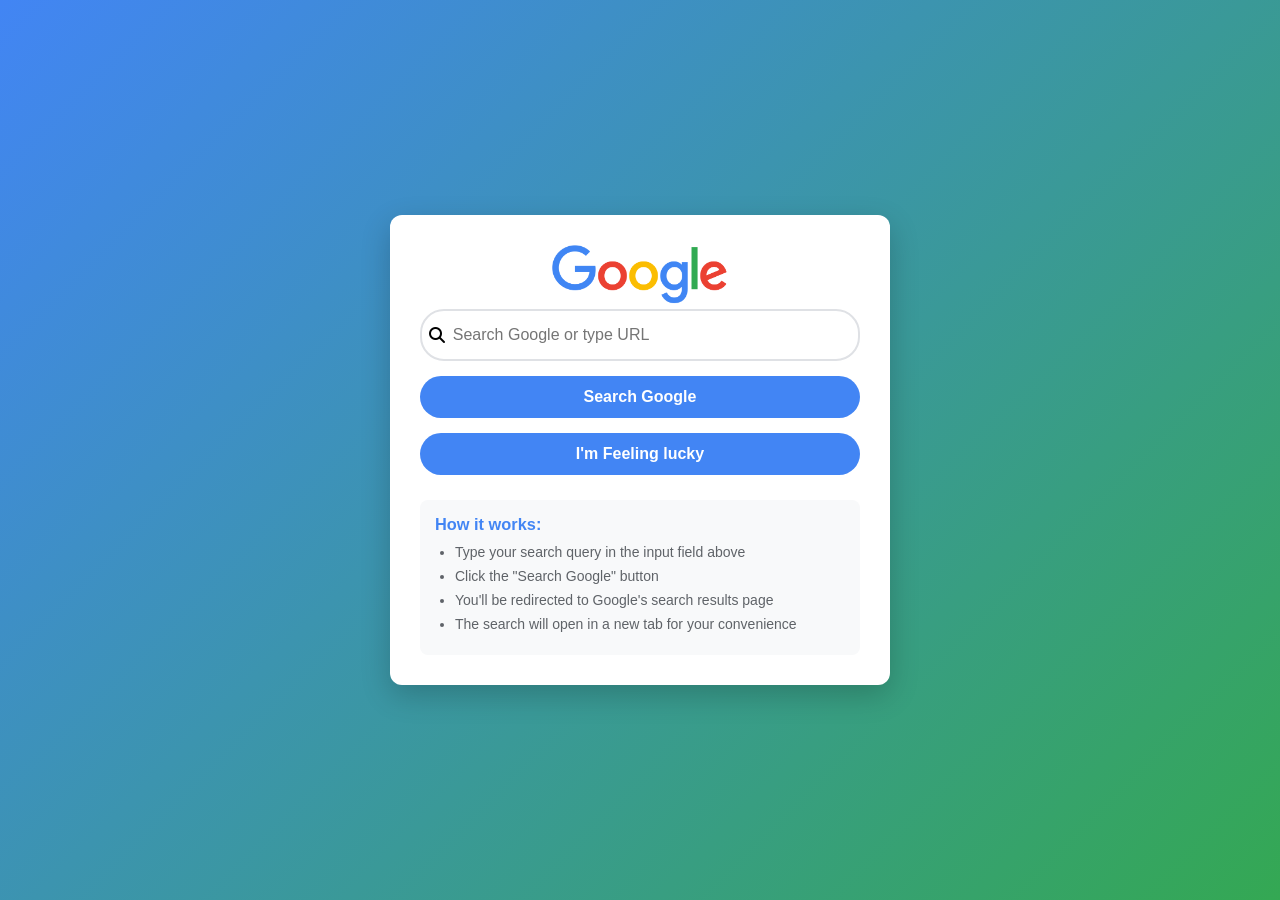
<file: index.html>
<!DOCTYPE html>
<html lang="en">
<head>
    <meta charset="UTF-8">
    <meta name="viewport" content="width=device-width, initial-scale=1.0">
    <link rel="stylesheet" href="style.css">    
    <link rel="stylesheet" href="https://cdnjs.cloudflare.com/ajax/libs/font-awesome/6.4.0/css/all.min.css">
    <title>Google Search Redirect</title>
</head>
<body>
    <div class="search-container">
        <div class="logo">
            <img src="images/Google_2015_logo.svg.png" alt="">
        </div>
        
        <form class="search-box" action="https://www.google.com/search" method="GET" target="_blank">
            <i class="fas fa-search"></i>
            <input type="text" name="q" placeholder="Search Google or type URL" required>
            <button type="submit">Search Google</button>
            <button type="submit" name="btnI" value="1" class="btn lucky-btn">I'm Feeling lucky</button>
        </form>
        
        <div class="instructions">
            <h3>How it works:</h3>
            <ul>
                <li>Type your search query in the input field above</li>
                <li>Click the "Search Google" button</li>
                <li>You'll be redirected to Google's search results page</li>
                <li>The search will open in a new tab for your convenience</li>
            </ul>
        </div>
    </div>
</body>
</html>
</file>
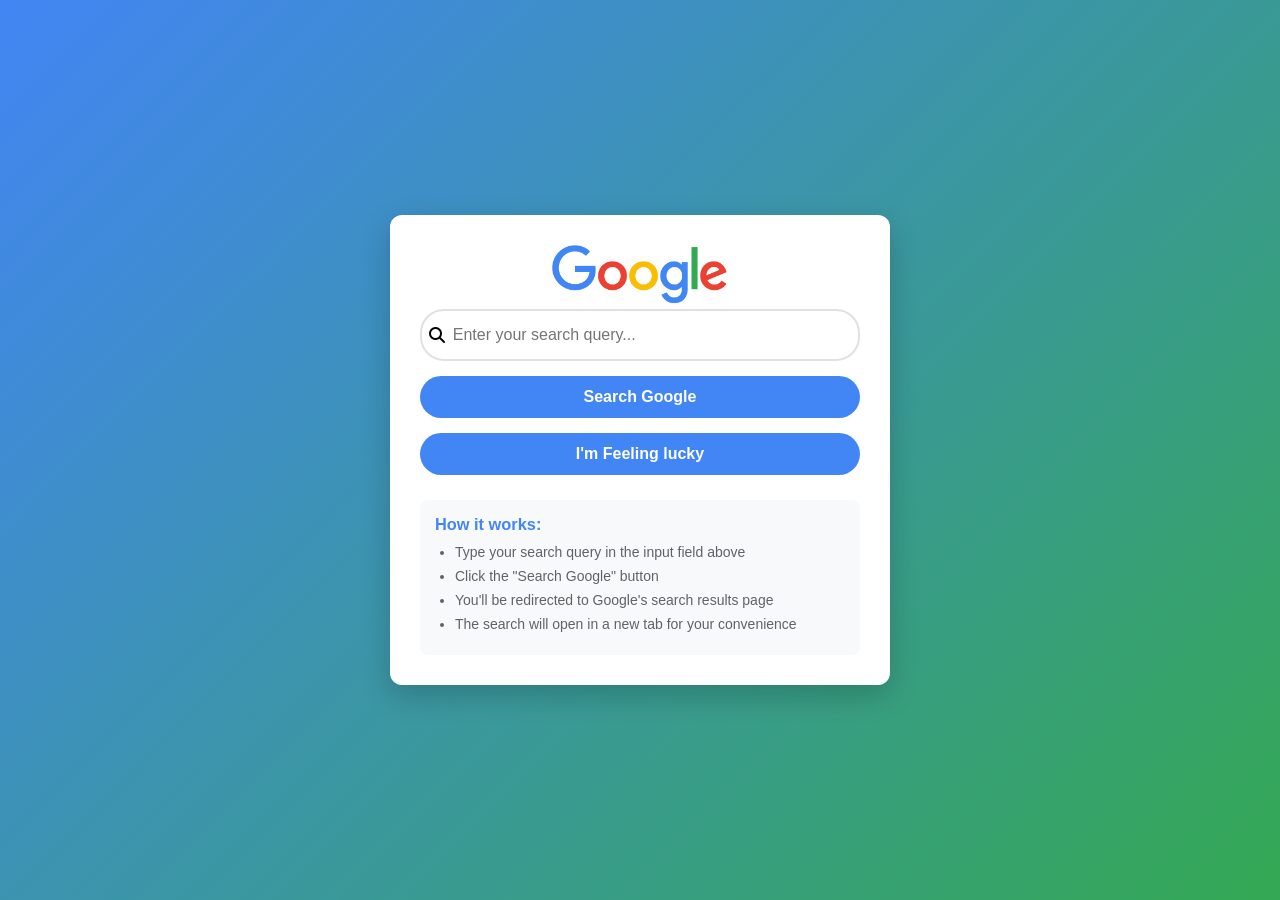
<file: search.html>
<!DOCTYPE html>
<html lang="en">
<head>
    <meta charset="UTF-8">
    <meta name="viewport" content="width=device-width, initial-scale=1.0">
    <link rel="stylesheet" href="style.css">    
    <link rel="stylesheet" href="https://cdnjs.cloudflare.com/ajax/libs/font-awesome/6.4.0/css/all.min.css">
    <title>Google Search Redirect</title>
</head>
<body>
    <div class="search-container">
        <div class="logo">
            <img src="images/Google_2015_logo.svg.png" alt="">
        </div>
        
        <form class="search-box" action="https://www.google.com/search" method="GET" target="_blank">
            <i class="fas fa-search"></i>
            <input type="text" name="q" placeholder="Enter your search query..." required>
            <button type="submit">Search Google</button>
            <button type="submit" name="btnI" value="1" class="btn lucky-btn">I'm Feeling lucky</button>
        </form>
        
        <div class="instructions">
            <h3>How it works:</h3>
            <ul>
                <li>Type your search query in the input field above</li>
                <li>Click the "Search Google" button</li>
                <li>You'll be redirected to Google's search results page</li>
                <li>The search will open in a new tab for your convenience</li>
            </ul>
        </div>
    </div>
</body>
</html>
</file>
<file: style.css>
* {
  box-sizing: border-box;
  margin: 0;
  padding: 0;
  font-family: "Arial", sans-serif;
}

body {
  display: flex;
  justify-content: center;
  align-items: center;
  min-height: 100vh;
  background: linear-gradient(135deg, #4285f4 0%, #34a853 100%);
  padding: 20px;
}

.search-container {
  background: white;
  border-radius: 12px;
  box-shadow: 0 10px 30px rgba(0, 0, 0, 0.2);
  padding: 30px;
  width: 100%;
  max-width: 500px;
  text-align: center;
}

img {
    width: 40%;
}

.search-box {
  display: flex;
  flex-direction: column;
  gap: 15px;
  position: relative;
}

.search-box i {
    position: absolute;
    transform: translateY(110%);
    left: 2%;
}

input[type="text"] {
  padding: 15px;
  border: 2px solid #dfe1e5;
  border-radius: 24px;
  font-size: 16px;
  outline: none;
  transition: all 0.3s;
  padding-left: 7%;
}

input[type="text"]:focus {
  border-color: #4285f4;
  box-shadow: 0 0 10px rgba(66, 133, 244, 0.3);
}

button {
  background: #4285f4;
  color: white;
  border: none;
  padding: 12px 24px;
  border-radius: 24px;
  font-size: 16px;
  cursor: pointer;
  transition: all 0.3s;
  font-weight: 600;
}

button:hover {
  background: #3367d6;
  transform: translateY(-2px);
  box-shadow: 0 5px 15px rgba(0, 0, 0, 0.1);
}

.instructions {
  margin-top: 25px;
  padding: 15px;
  background: #f8f9fa;
  border-radius: 8px;
  text-align: left;
  font-size: 14px;
  color: #5f6368;
}

.instructions h3 {
  margin-bottom: 10px;
  color: #4285f4;
}

.instructions ul {
  padding-left: 20px;
}

.instructions li {
  margin-bottom: 8px;
}
</file>
